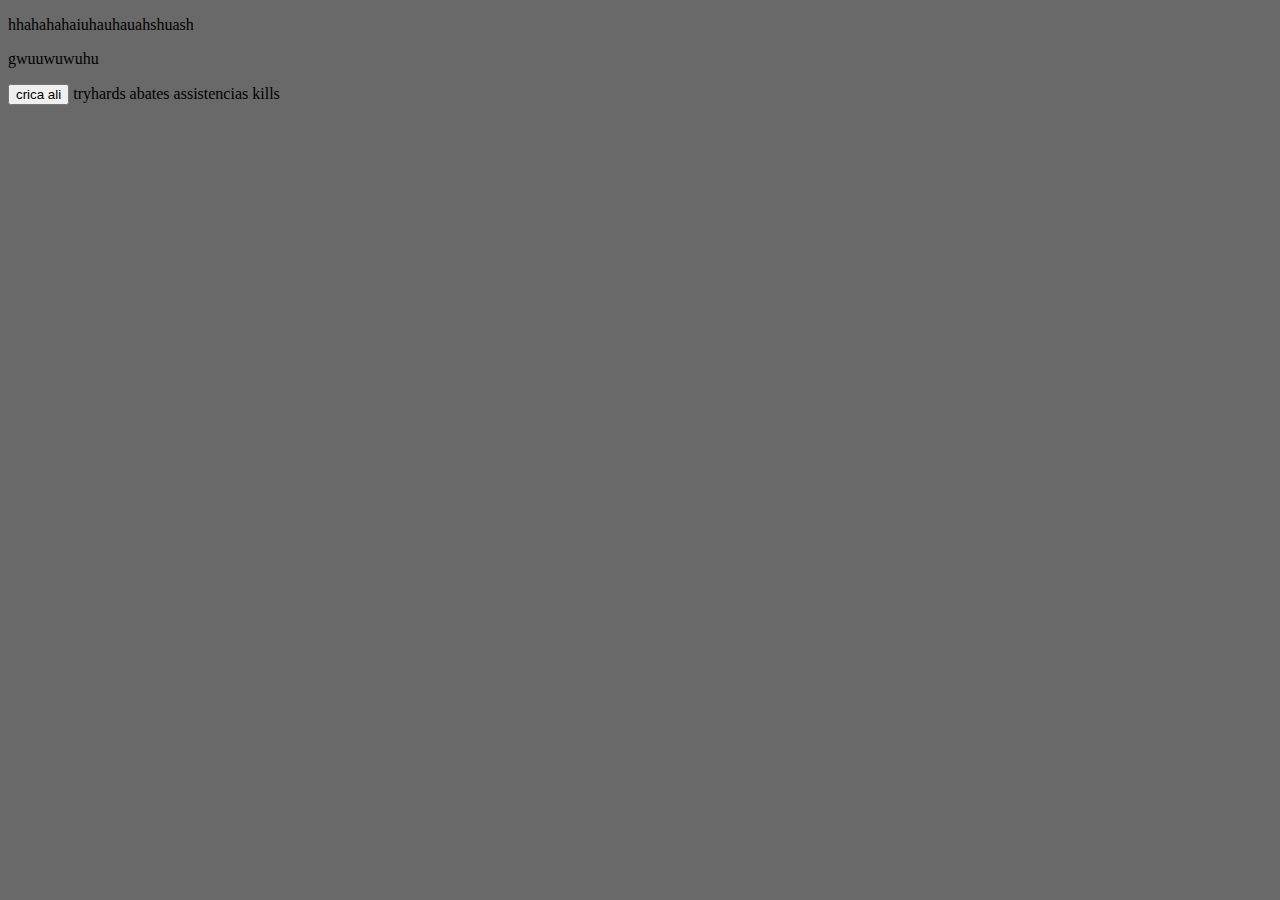
<file: aula-6/index.html>
<!DOCTYPE html>
<html lang="en">
<head>
    <meta charset="UTF-8">
    <meta name="viewport" content="width=device-width, initial-scale=1.0">
    <title>aula </title>
    <link rel="stylesheet" href="style.css">
</head>
<body>
    <div>
        <p> hhahahahaiuhauhauahshuash </p>
    </div>
    <p> gwuuwuwuhu </p>
<button> crica ali </button>

      <tr> tryhards </tr>
      <tr> abates </tr>
      <tr> assistencias </tr>
      <tr> kills </tr>

</body>
</html>
</file>
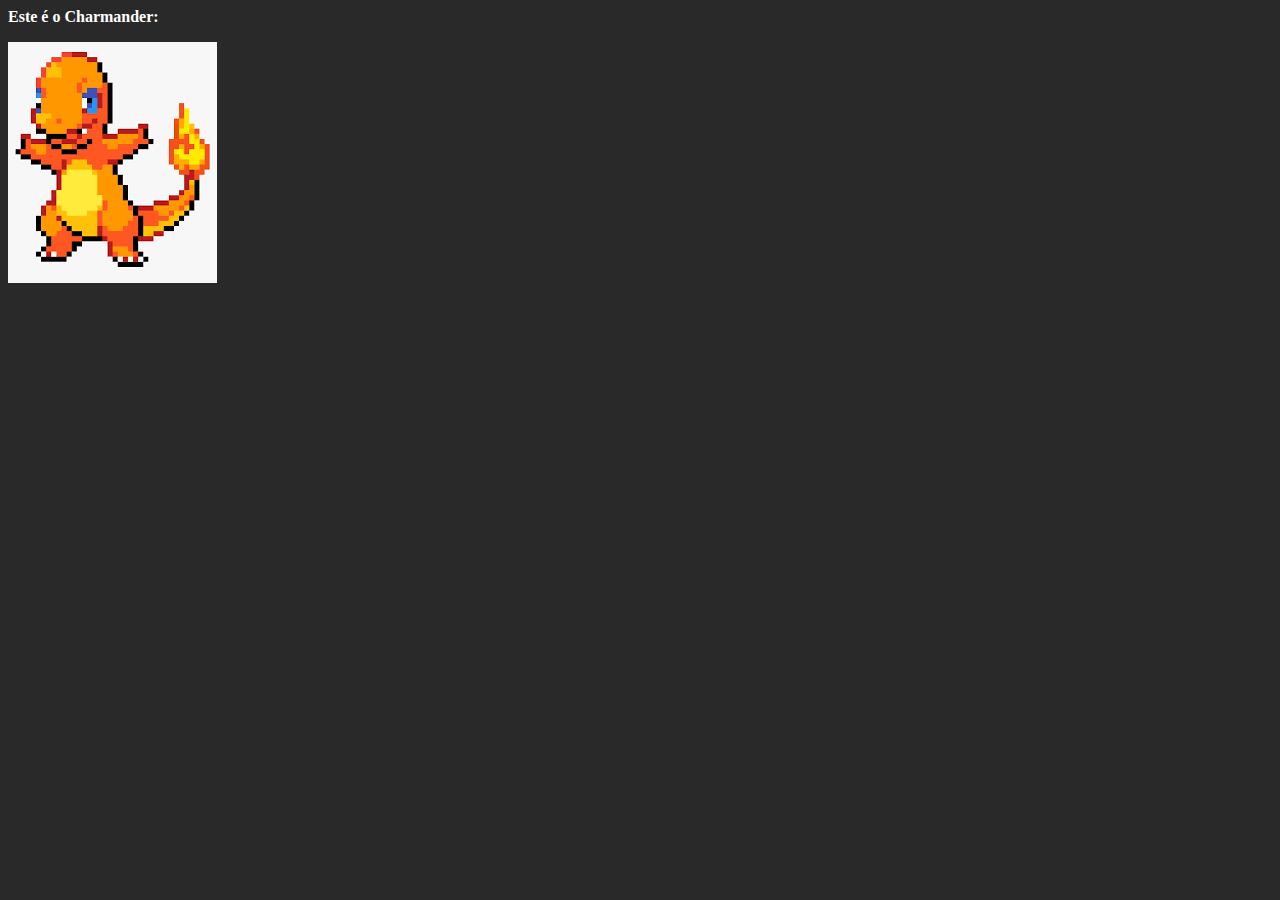
<file: Aula 02.html>
<!DOCTYPE html>
<html lang="en">
<head>
    <meta charset="UTF-8">
    <meta name="viewport" content="width=device-width, initial-scale=1.0">
    <title>Pokémon</title>
</head>
<body bgcolor="#292929" text="white" >
    <b>Este é o Charmander:</b>
    <p>
    <img src="charmander.png" alt="width=100px" height="auto">
</body>
</html>
</file>
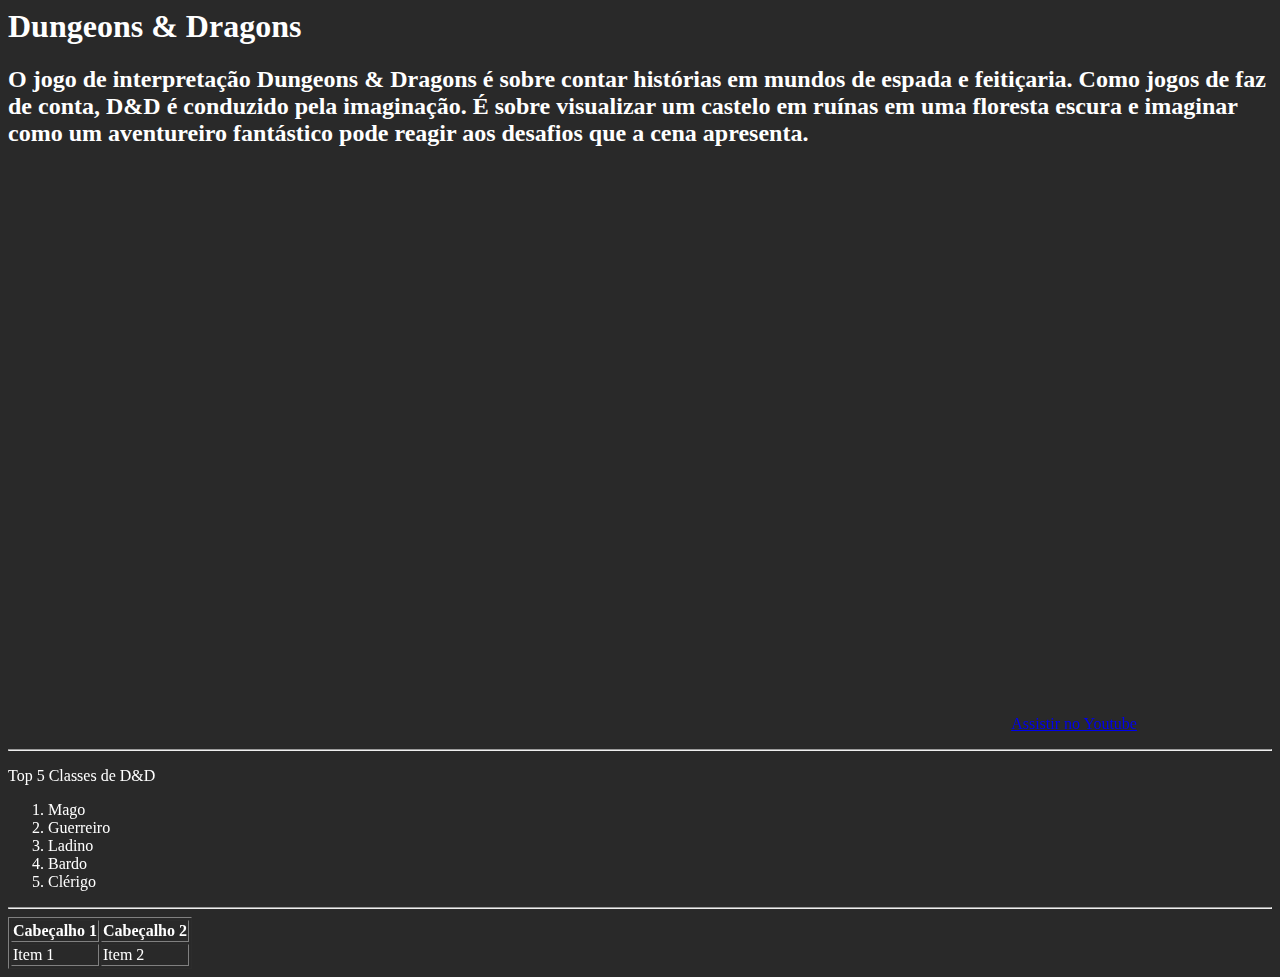
<file: Aula 03.html>
<html lang="en">
<head>
    <meta charset="UTF-8">
    <meta name="viewport" content="width=device-width, initial-scale=1.0">
    <title>D&D</title>
</head>
<body bgcolor="#292929" text="white" >
    <h1>Dungeons & Dragons</h1>
    <p>
    <h2>O jogo de interpretação Dungeons & Dragons é sobre contar histórias em mundos de espada e feitiçaria. Como jogos de faz de conta, D&D é conduzido pela imaginação. É sobre visualizar um castelo em ruínas em uma floresta escura e imaginar como um aventureiro fantástico pode reagir aos desafios que a cena apresenta.</h2>
    <p>
        <iframe width="1000" height="562" src="https://www.youtube.com/embed/BgvHNlgmKro" title="D&amp;D Explained in 5 Minutes" frameborder="0" allow="accelerometer; autoplay; clipboard-write; encrypted-media; gyroscope; picture-in-picture; web-share" referrerpolicy="strict-origin-when-cross-origin" allowfullscreen></iframe>
    <a href="https://www.youtube.com/embed/BgvHNlgmKro" target="_blank">Assistir no Youtube</a>
    <hr>
    <p>
    <p>Top 5 Classes de D&D</p>
    <ol type="1">
        <li>Mago</li>
        <li>Guerreiro</li>
        <li>Ladino</li>
        <li>Bardo</li>
        <li>Clérigo</li>
    </ol>
    <hr>
    <table border="1">
        <tr>
            <th>Cabeçalho 1</th>
            <th>Cabeçalho 2</th>
        </tr>
        <tr>
            <td>Item 1</td>
            <td>Item 2</td>
        </tr>
    </table>
</body>
</html>
</file>
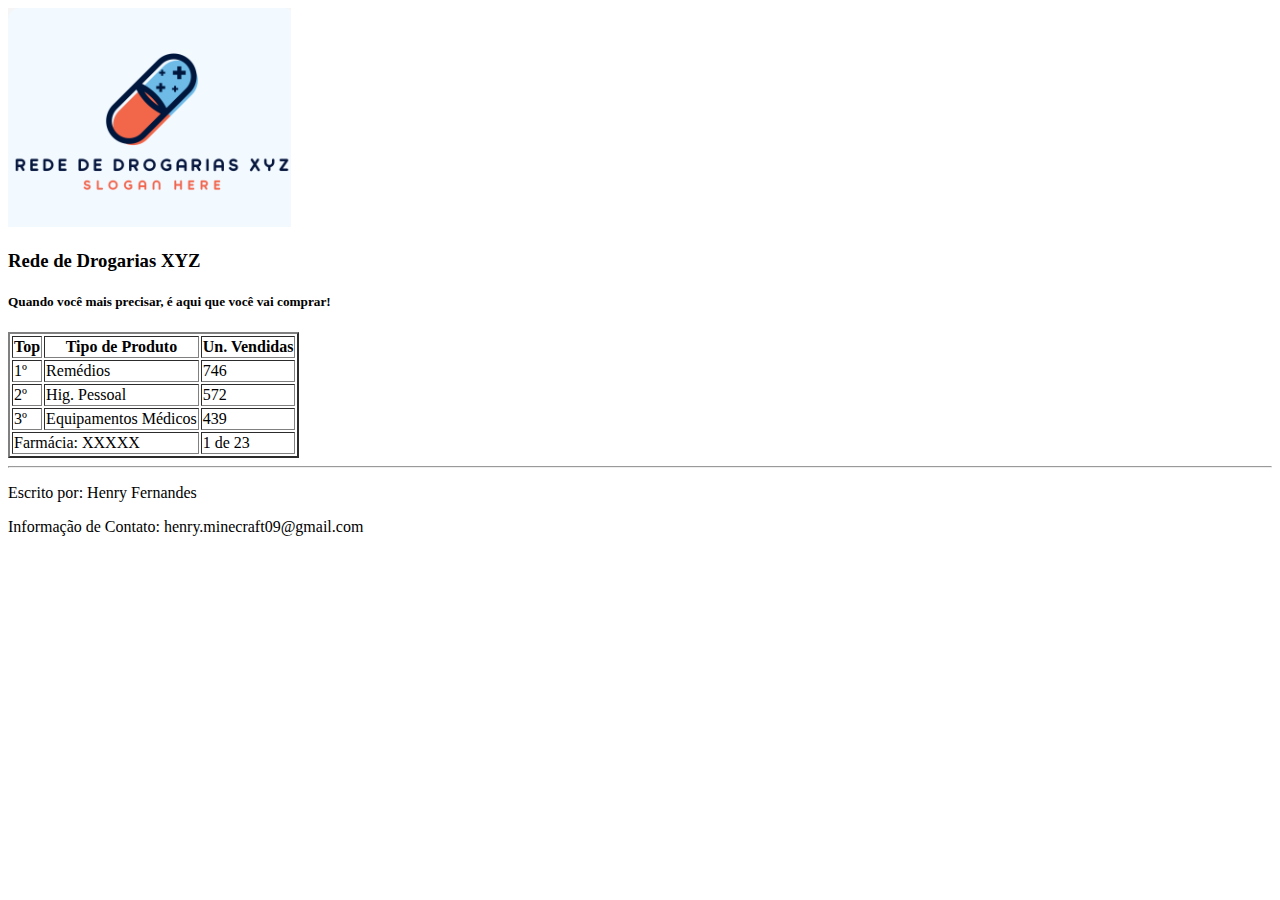
<file: Aula 04-2.html>
<!DOCTYPE html>
<html lang="en">
<head>
    <meta charset="UTF-8">
    <meta name="viewport" content="width=device-width, initial-scale=1.0">
    <title>Document</title>
</head>
<body>
    <header>
        <img src="Drogarias XYZ.png">
        <h3>Rede de Drogarias XYZ</h3>
        <h5>Quando você mais precisar, é aqui que você vai comprar!</h5>
    </header>
    <nav>
        <a href="Link1-aula4.html"></a>
        <a href="Link2-aula4.html"></a>
        <a href="Link3-aula4.html"></a>
    </nav>
    <table border="2">
        <!-- Cabeçalho da tabela -->
        <thead>
            <!-- Table Row (linha da tabela) -->
            <tr>
                <!-- Table heading -->
                 <th>Top</th>
                 <th>Tipo de Produto</th>
                 <th>Un. Vendidas</th>
            </tr>
        </thead>
        <!-- Corpo da Tabela -->
         <tbody>
            <tr>
                <!-- Table Data (um dado na tabela) -->
                 <td>1º</td>
                 <td>Remédios</td>
                 <td>746</td>
            </tr>
            <tr>
                <!-- Table Data (um dado na tabela) -->
                 <td>2º</td>
                 <td>Hig. Pessoal</td>
                 <td>572</td>
            </tr>
            <tr>
                <!-- Table Data (um dado na tabela) -->
                 <td>3º</td>
                 <td>Equipamentos Médicos</td>
                 <td>439</td>
            </tr>
         </tbody>
         <tfoot>
            <tr>
                <td colspan="2">Farmácia: XXXXX</td>
                <td>1 de 23</td>
            </tr>
         </tfoot>
    </table>
    <hr>
    <footer>
        <p>Escrito por: Henry Fernandes</p>
        <p>Informação de Contato:
            henry.minecraft09@gmail.com
        </p>
    </footer>
</body>
</html>
</file>
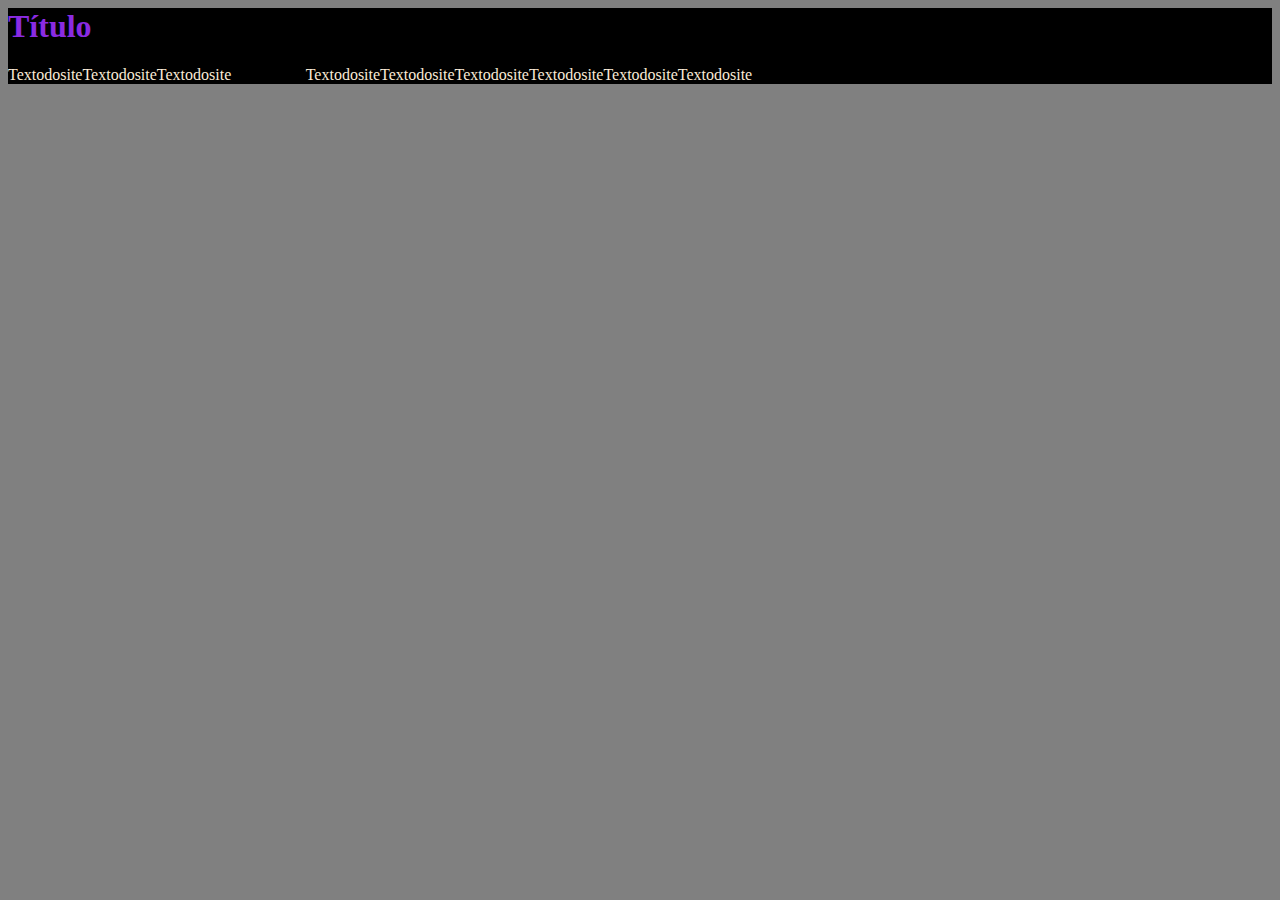
<file: Aula 07.html>
<html lang="en">
<head>
    <meta charset="UTF-8">
    <meta name="viewport" content="width=device-width, initial-scale=1.0">
    <title>Document</title>
</head>
<link rel="stylesheet" href="Aula 07.css">
<body>
    <div id="main_content">
        <h1 class="titulo">Título</h1>
        <p class="paragrafo">
        Textodosite<span class="mudar_de_cor">Textodosite</span>Textodosite<span class="easter_egg">Textodosite</span>TextodositeTextodositeTextodositeTextodositeTextodositeTextodosite
        </p>
    </div>
</body>
</html>
</file>
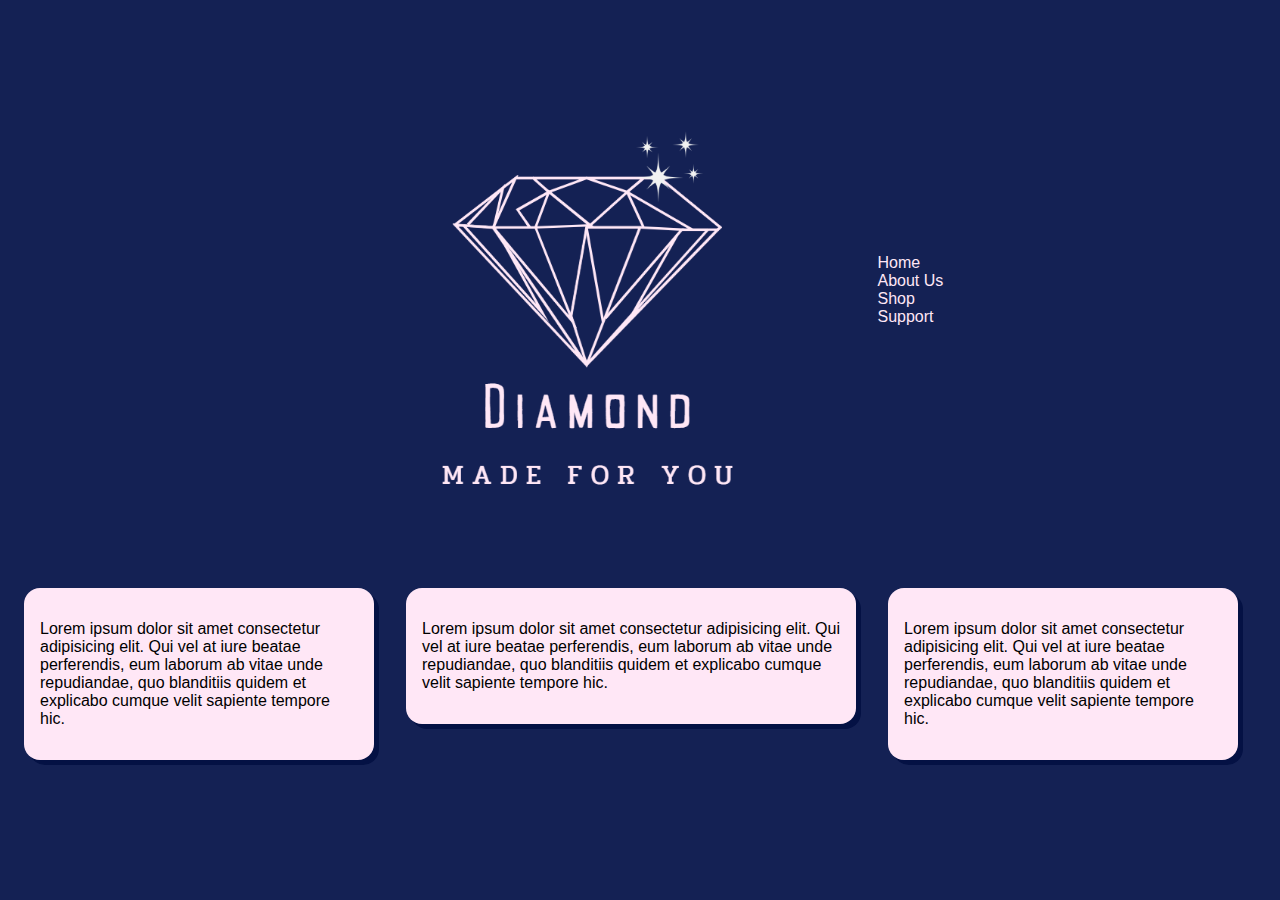
<file: Aula 08.html>
<html lang="en">
<head>
    <meta charset="UTF-8">
    <meta name="viewport" content="width=device-width, initial-scale=1.0">
    <title>Document</title>
    <link rel="stylesheet" href="Aula 08.css">
</head>

<body>
    <header>
        <img src="diamondlogo.png" alt="Diamond Logo" height="500px">
        <nav>
            <ul>
                <li><a href="home.html">Home</a></li>
                <li><a href="aboutus.html">About Us</a></li>
                <li><a href="shop.html">Shop</a></li>
                <li><a href="support.html">Support</a></li>
            </ul>
        </nav>
    </header>
    <div class="secondary">
        <p>Lorem ipsum dolor sit amet consectetur adipisicing elit. Qui vel at iure beatae perferendis, eum laborum ab vitae unde repudiandae, quo blanditiis quidem et explicabo cumque velit sapiente tempore hic.</p>
    </div>
    <div class="main">
        <p>Lorem ipsum dolor sit amet consectetur adipisicing elit. Qui vel at iure beatae perferendis, eum laborum ab vitae unde repudiandae, quo blanditiis quidem et explicabo cumque velit sapiente tempore hic.</p>
    </div>
    <div class="secondary">
        <p>Lorem ipsum dolor sit amet consectetur adipisicing elit. Qui vel at iure beatae perferendis, eum laborum ab vitae unde repudiandae, quo blanditiis quidem et explicabo cumque velit sapiente tempore hic.</p>
    </div>
</body>
</html>
</file>
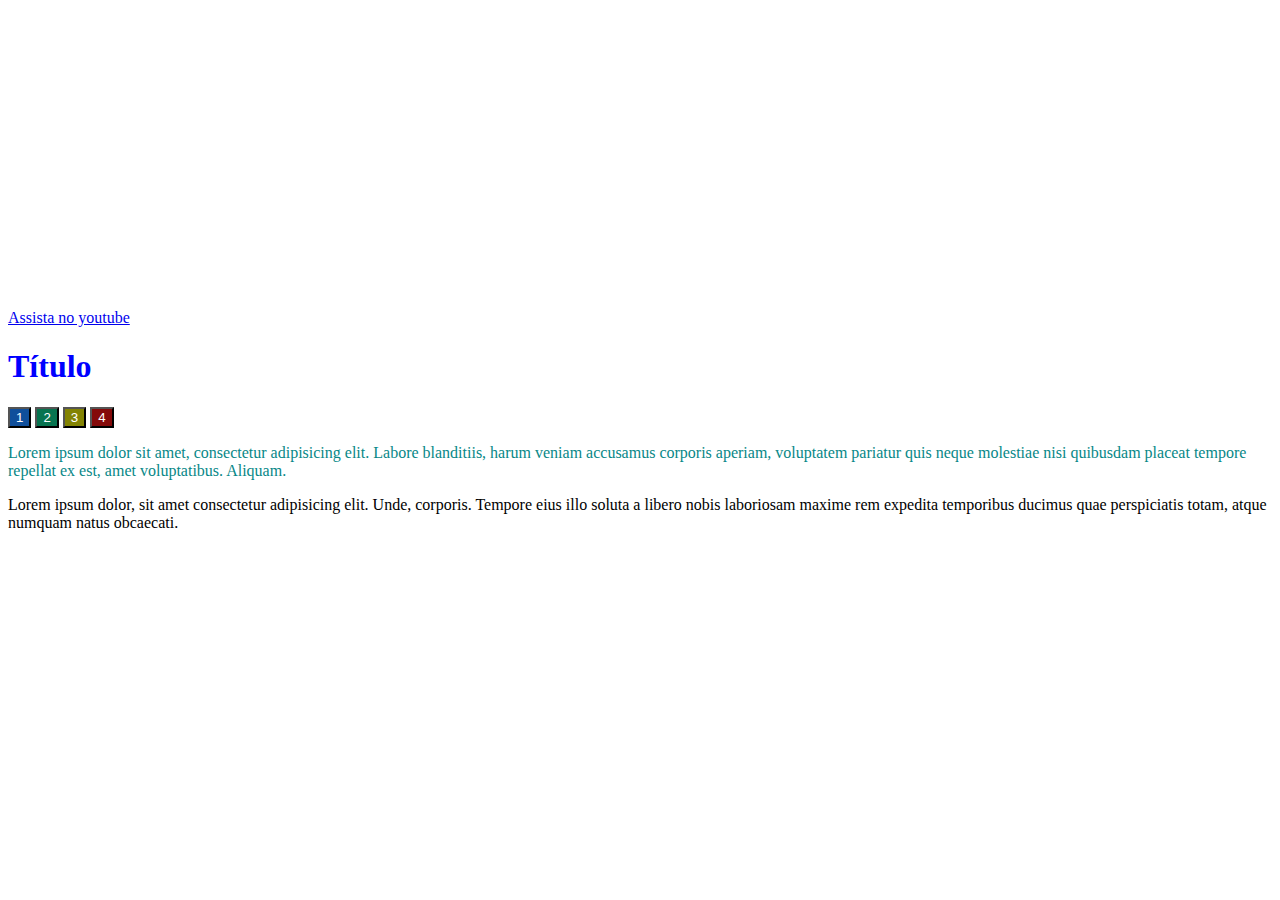
<file: Aula 09.html>
<html lang="en">
<head>
    <meta charset="UTF-8">
    <meta name="viewport" content="width=device-width, initial-scale=1.0">
    <title>Document</title>
    <link rel="stylesheet" href="Aula 09.css">
</head>
<body>
    <!-- href -- target (link no site)-->

    <a href="https://www.youtube.com/" target="_blank">Assista no youtube</a>

    <!-- vídeo do youtube no site -->
    <iframe width="560" height="315" src="https://www.youtube.com/embed/B1J6Ou4q8vE?si=G5HuCPLp3PerewHY" title="YouTube video player" frameborder="0" allow="accelerometer; autoplay; clipboard-write; encrypted-media; gyroscope; picture-in-picture; web-share" referrerpolicy="strict-origin-when-cross-origin" allowfullscreen></iframe>
    
    <!-- id -- class -->
    <h1 id="titulo">Título</h1>
    <button class="blue">1</button>
    <button class="green">2</button>
    <button class="yellow">3</button>
    <button class="red">4</button>
    <p class="texto primeiro">Lorem ipsum dolor sit amet, consectetur adipisicing elit. Labore blanditiis, harum veniam accusamus corporis aperiam, voluptatem pariatur quis neque molestiae nisi quibusdam placeat tempore repellat ex est, amet voluptatibus. Aliquam.</p>
    <p class="texto segundo">Lorem ipsum dolor, sit amet consectetur adipisicing elit. Unde, corporis. Tempore eius illo soluta a libero nobis laboriosam maxime rem expedita temporibus ducimus quae perspiciatis totam, atque numquam natus obcaecati.</p>
</body>
</html>
</file>
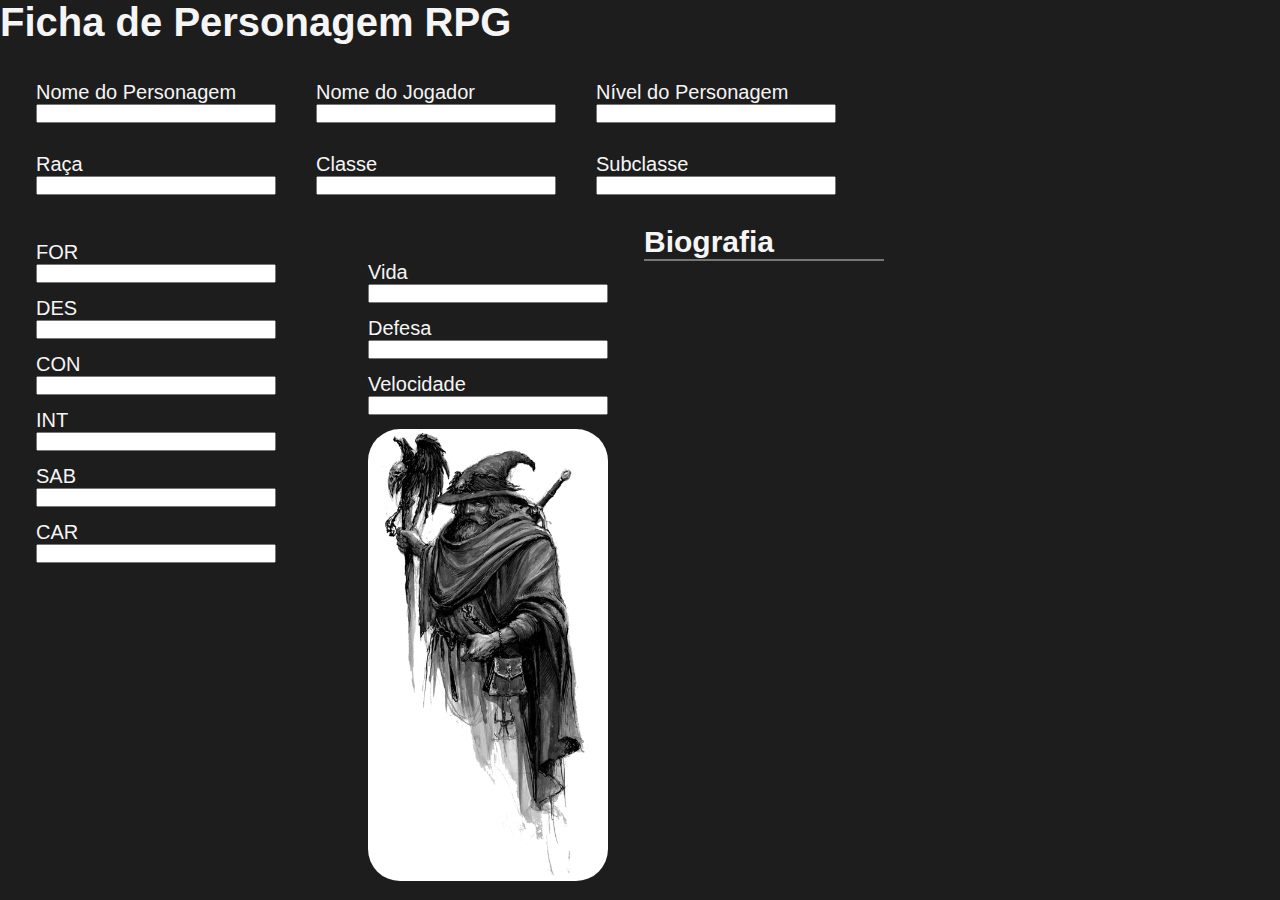
<file: Aula 10.html>
<html lang="en">
<head>
    <meta charset="UTF-8">
    <meta name="viewport" content="width=device-width, initial-scale=1.0">
    <title>Document</title>
    <link rel="stylesheet" href="Aula 10.css">
</head>
<body>
    <h1>Ficha de Personagem RPG</h1>
    <main>
        <section class="sec1">
            <div class="primeira">
                <div class="box">
                    <label>Nome do Personagem</label>
                    <input type="text">
                </div>
                <div class="box">
                    <label>Nome do Jogador</label>
                    <input type="text">
                </div>
                <div class="box">
                        <label>Nível do Personagem</label>
                        <input type="text">
                    </div>
            </div>
            <div class="primeira">
                <div class="box">
                    <label>Raça</label>
                    <input type="text">
                </div>
                <div class="box">
                    <label>Classe</label>
                    <input type="text">
                </div>
                <div class="box">
                        <label>Subclasse</label>
                        <input type="text">
                    </div>
            </div>
        </section>
        <section class="sec2">
            <div class="segunda">
                <div class="box">
                    <label>FOR</label>
                    <input type="text">
                </div>
                <div class="box">
                    <label>DES</label>
                    <input type="text">
                </div>
                <div class="box">
                    <label>CON</label>
                    <input type="text">
                </div>
                <div class="box">
                    <label>INT</label>
                    <input type="text">
                </div>
                <div class="box">
                    <label>SAB</label>
                    <input type="text">
                </div>
                <div class="box">
                    <label>CAR</label>
                    <input type="text">
                </div>
            </div>
            <div class="segunda">
                <div class="box vertical">
                    <div class="box">
                        <label>Vida</label>
                        <input type="text">
                    </div>
                    <div class="box">
                        <label>Defesa</label>
                        <input type="text">
                    </div>
                    <div class="box">
                        <label>Velocidade</label>
                        <input type="text">
                    </div>
                    <div class="box" id="personagem">
                    <img src="magoaula10ctrlplay.png">
                    </div>
                </div>
            </div>
            <div>
                <div class="box">
                    <h2>Biografia</h2>
                    <textarea cols="30" role="25"></textarea>
                </div>
            </div>
        </section>
        <section class="sec3">

        </section>
    </main>
</body>
</html>
</file>
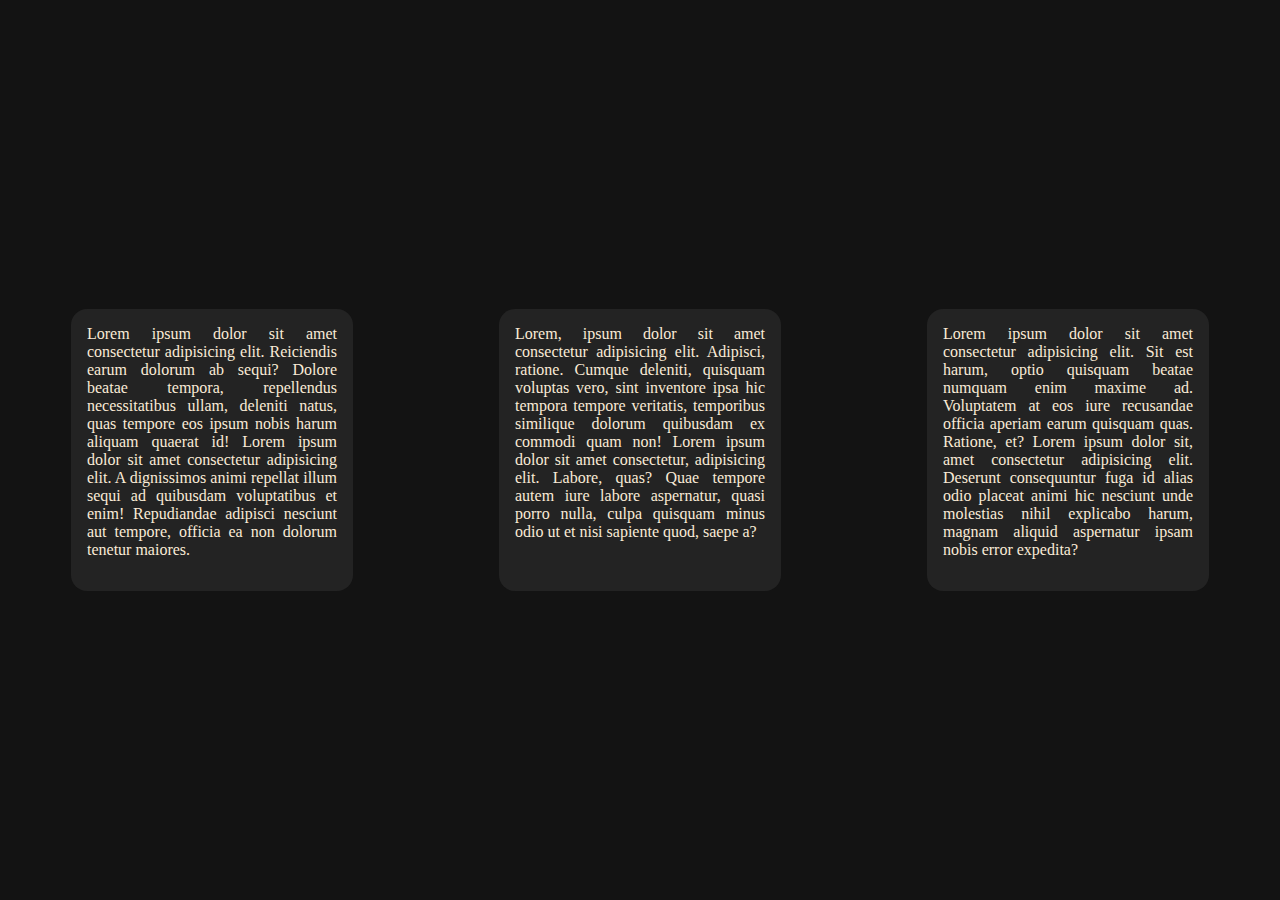
<file: Aula 11.html>
<html lang="en">
<head>
    <meta charset="UTF-8">
    <meta name="viewport" content="width=device-width, initial-scale=1.0">
    <title>Document</title>
    <link rel="stylesheet" href="Aula 11.css">

</head>
<body>
    <div class="container">
        <p class="p">
            Lorem ipsum dolor sit amet consectetur adipisicing elit. Reiciendis earum dolorum ab sequi? Dolore beatae tempora, repellendus necessitatibus ullam, deleniti natus, quas tempore eos ipsum nobis harum aliquam quaerat id!
            Lorem ipsum dolor sit amet consectetur adipisicing elit. A dignissimos animi repellat illum sequi ad quibusdam voluptatibus et enim! Repudiandae adipisci nesciunt aut tempore, officia ea non dolorum tenetur maiores.
        </p>
        <p class="p">
            Lorem, ipsum dolor sit amet consectetur adipisicing elit. Adipisci, ratione. Cumque deleniti, quisquam voluptas vero, sint inventore ipsa hic tempora tempore veritatis, temporibus similique dolorum quibusdam ex commodi quam non!
            Lorem ipsum dolor sit amet consectetur, adipisicing elit. Labore, quas? Quae tempore autem iure labore aspernatur, quasi porro nulla, culpa quisquam minus odio ut et nisi sapiente quod, saepe a?
        </p>
        <p class="p">
            Lorem ipsum dolor sit amet consectetur adipisicing elit. Sit est harum, optio quisquam beatae numquam enim maxime ad. Voluptatem at eos iure recusandae officia aperiam earum quisquam quas. Ratione, et?
            Lorem ipsum dolor sit, amet consectetur adipisicing elit. Deserunt consequuntur fuga id alias odio placeat animi hic nesciunt unde molestias nihil explicabo harum, magnam aliquid aspernatur ipsam nobis error expedita?
        </p>
    </div>
</body>
</html>
</file>
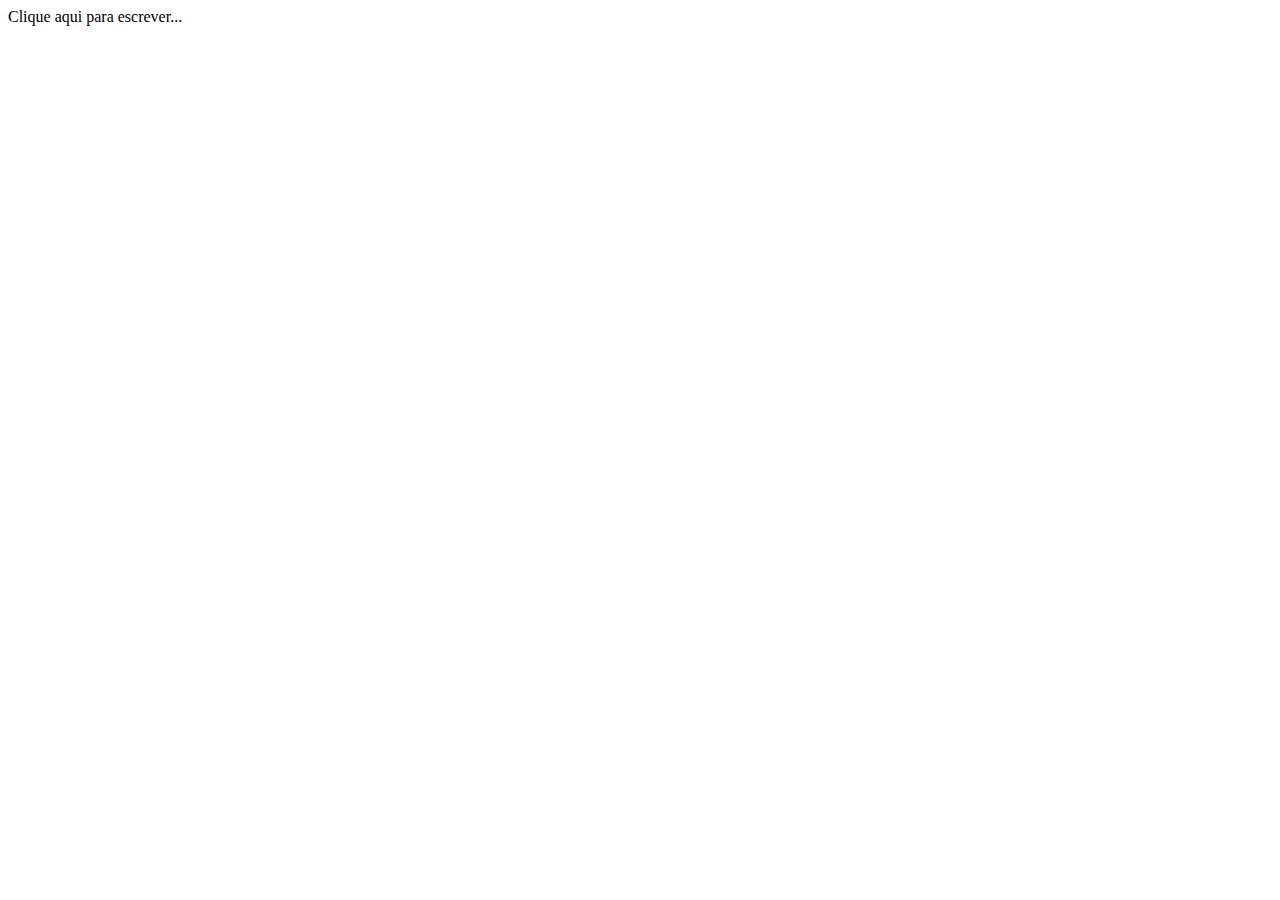
<file: Aula 14_1.html>
<html lang="en">
<head>
    <meta charset="UTF-8">
    <meta name="viewport" content="width=device-width, initial-scale=1.0">
    <title>Aula14</title>
</head>
<body>
    <p onclick=escrever()>Clique aqui para escrever...</p>

    <script>
        function escrever(){
            document.write(prompt("Escreva seu texto:"))
        }
    </script>
</body>
</html>
</file>
<file: aula-6/style.css>
body {
    background-color: dimgray;
}   

div > p 
    color: aliceblue;
</file>
<file: Aula 07.css>
body {
    background-color: gray;
}

div {
    background-color: black;
}

#main_content {
    color: antiquewhite;
}

.titulo {
    color: blueviolet;
}

.mudar_de_cor:hover {
    color: blueviolet;
}

.easter_egg {
    color: black;
}

.easter_egg:hover {
    color: blueviolet;
}
</file>
<file: Aula 08.css>
body {
    background-color: #142154;
}

header {
    display: flex;
    justify-content: center;
    align-items: center;
    padding: 2rem;
}

ul {
    list-style-type: none;
}
a {
    color: #ffe7f6;
    text-decoration: none;
    font-family:'Trebuchet MS', 'Lucida Sans Unicode', 'Lucida Grande', 'Lucida Sans', Arial, sans-serif;
}

div {
    background-color: #142154;
    float: left;
    margin: 1rem;
    padding: 1rem;
    box-sizing: border-box;
    border-radius: 1rem;
    box-shadow: 5px 5px 0px #041144;
    font-family:'Trebuchet MS', 'Lucida Sans Unicode', 'Lucida Grande', 'Lucida Sans', Arial, sans-serif;
}

div.secondary {
    background-color: #ffe7f6;
    width: 350px;
}

div.main {
    background-color: #ffe7f6;
    width: 450px;
}
</file>
<file: Aula 09.css>
#titulo {
    color: blue;
}

.primeiro {
    color: rgb(7, 135, 135);
}

.blue {
    background-color: rgb(16, 79, 155);
}

.green {
    background-color: rgb(7, 116, 80);
}

.yellow {
    background-color: rgb(131, 131, 2);
}

.red {
    background-color: rgb(132, 10, 10);
}

button {
    color: white;
}
</file>
<file: Aula 10.css>
* {
    padding: 0px;
    margin: 0px;
    box-sizing: border-box;
    font-family:'Trebuchet MS', 'Lucida Sans Unicode', 'Lucida Grande', 'Lucida Sans', Arial, sans-serif;
}

body {
    background-color: rgb(29, 29, 29);
    color: whitesmoke;
    font-size: 20px;
}

.box {
    height: 1rem;
    width: 15rem;
    margin: 20px;
    display: flex;
    flex-direction: column;
}

.primeira {
    display: flex;
    margin: 1rem;
}

.segunda {
    display: flex;
    flex-direction: column;
    margin: 1rem;
}

#personagem {
    background-color: white;
    height: 30rem;
    border-radius: 2rem;
}

.sec2 {
    display: flex;
}

.vertical {
    display: flex;
}
</file>
<file: Aula 11.css>
*{
    background-color: rgb(19, 19, 19);
}
.container{
    width: 100%;
    height: 100%;
    display: flex;
    gap: 20px;
    justify-content: space-around;
    align-items: center;
    flex-wrap: wrap;
}
.p{
    color: antiquewhite;
    background-color: #232323;
    width: 250px;
    height: 250px;
    border-radius: 1rem;
    padding: 1rem;
    margin: 1rem;
    text-align: justify;
}
</file>
